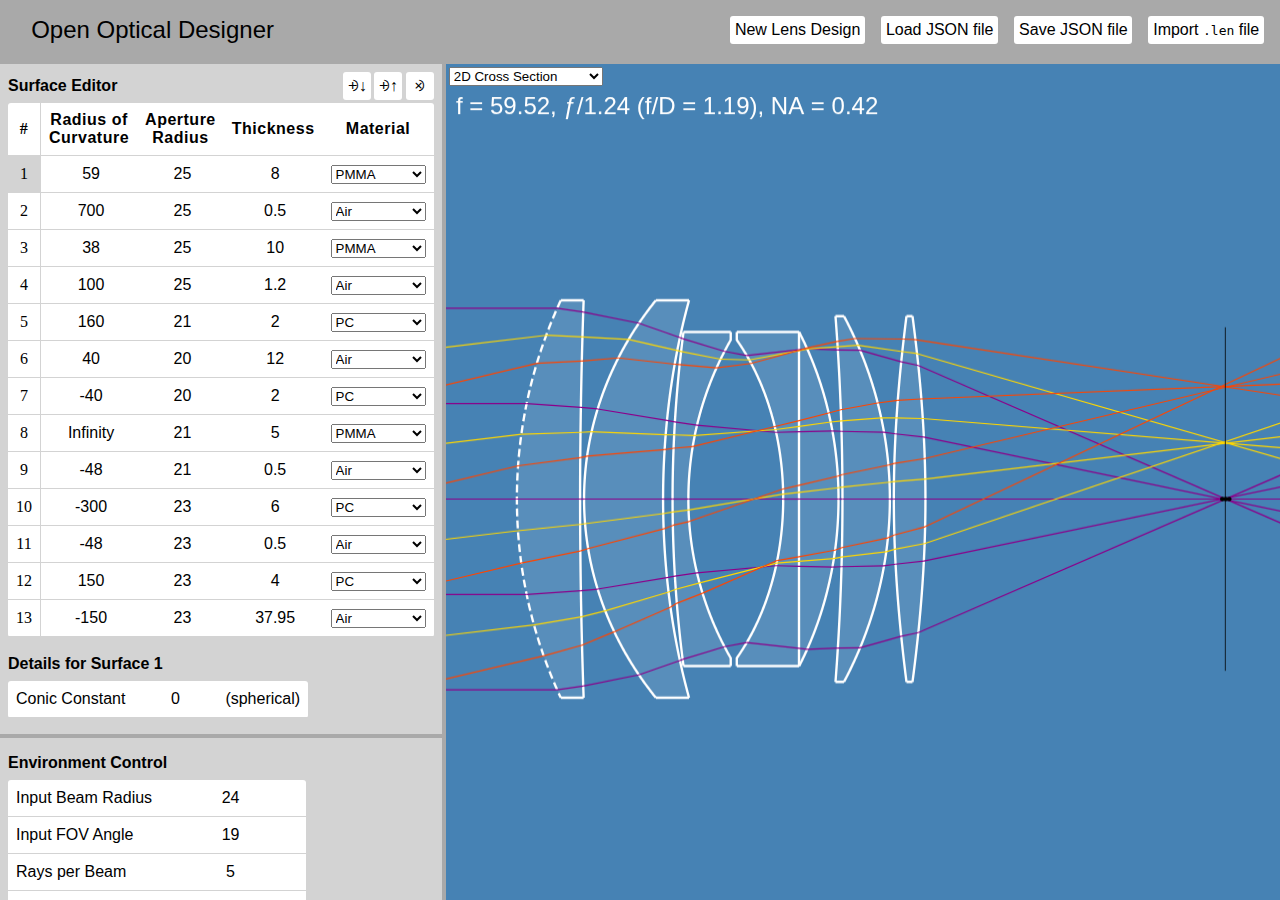
<file: index.html>
<!DOCTYPE html>
<html>
    <head>
        <meta charset="utf-8">
        <title>Open Optical Designer</title>
        <link rel="stylesheet" href="style.css">
        <script src="src/math/vector.js"></script>
        <script src="src/math/matrix.js"></script>
        <script src="src/math/complex.js"></script>
        <script src="src/data/material-data.js"></script>
        <script src="src/data/default-sample-lens.js"></script>
        <script src="src/material.js"></script>
        <script src="src/formula.js"></script>
        <script src="src/surface.js"></script>
        <script src="src/design.js"></script>
        <script src="src/renderer.js"></script>
        <script src="src/ui.js"></script>
        <script src="src/main.js"></script>
    </head>
    <body>
        <div id="app-container">
            <div id="app-top-pane">
                <div style="display: flex; align-items: center;">
                    <div id="top-pane-title">
                        <a href="https://github.com/alexbock/open-optical-designer">
                            Open Optical Designer
                        </a>
                    </div>
                    <div class="flex-expand"></div>
                    <div class="top-pane-button" id="btn-new">
                        New Lens Design
                    </div>
                    <div class="top-pane-button">
                        <label for="btn-load-json-file">Load JSON file</label>
                        <input type="file" id="btn-load-json-file" style="display: none;">
                    </div>
                    <div class="top-pane-button" id="btn-save-json-file">
                        Save JSON file
                    </div>
                    <div class="top-pane-button">
                        <label for="btn-import-len-file">Import <tt>.len</tt> file</label>
                        <input type="file" id="btn-import-len-file" style="display: none;">
                    </div>
                </div>
            </div>
            <div id="app-main-row">
                <div id="app-left-pane">
                    <div id="surface-editor-section" class="section">
                        <div id="surface-table-controls">
                            <div id="surface-table-section-title" class="section-title">
                                Surface Editor
                            </div>
                            <div class="flex-expand"></div>
                            <div id="surface-table-add-after-button" class="surface-table-controls-button surface-table-controls-button-add" title="Add new surface after selection">
                                <div>&roplus;&darr;</div>
                            </div>
                            <div id="surface-table-add-before-button" class="surface-table-controls-button surface-table-controls-button-add" title="Add new surface before selection">
                                <div>&roplus;&uarr;</div>
                            </div>
                            <div id="surface-table-delete-button" class="surface-table-controls-button surface-table-controls-button-remove" title="Delete selected surface">
                                <div>&rotimes;</div>
                            </div>
                        </div>
                        <table id="surface-table" class="edit-table">
                            <thead>
                                <tr>
                                    <th>#</th>
                                    <th>Radius of Curvature</th>
                                    <th>Aperture Radius</th>
                                    <th>Thickness</th>
                                    <th>Material</th>
                                </tr>
                            </thead>
                            <tbody id="surface-table-body">
                                <!-- Begin Table Sample Content -->
                                <tr>
                                    <td>1</td>
                                    <td><input type="text" value="100"></td>
                                    <td><input type="text" value="25"></td>
                                    <td><input type="text" value="10"></td>
                                    <td>PMMA</td>
                                </tr>
                                <tr>
                                    <td>2</td>
                                    <td><input type="text" value="0"></td>
                                    <td><input type="text" value="25"></td>
                                    <td><input type="text" value="10"></td>
                                    <td>Air</td>
                                </tr>
                                <!-- End Table Sample Content -->
                            </tbody>
                        </table>
                        <br>
                        <div class="section-title">
                            Details for Surface <span id="surface-detail-selected-number">1</span>
                        </div>
                        <table id="surface-detail-table" class="edit-table">
                            <tbody id="surface-detail-table-body">
                                <!-- Begin Table Sample Content -->
                                <tr>
                                    <td>Conic Constant</td>
                                    <td>
                                        <input type="text" value="0" size="6" style="font-size: inherit; text-align: center;">
                                    </td>
                                    <td>(Spherical)</td>
                                </tr>
                                <!-- End Table Sample Content -->
                            </tbody>
                        </table>
                    </div>
                    <hr class="section-separator">
                    <div class="section">
                        <div class="section-title">
                            Environment Control
                        </div>
                        <table id="env-control-table" class="edit-table">
                            <tbody id="env-control-table-body">
                                <!-- Begin Table Sample Content -->
                                <tr>
                                    <td>Input Beam Radius</td>
                                    <td>
                                        <input type="text" value="0" size="6" style="font-size: inherit; text-align: center;">
                                    </td>
                                </tr>
                                <tr>
                                    <td>Input FOV Angle</td>
                                    <td>
                                        <input type="text" value="0" size="6" style="font-size: inherit; text-align: center;">
                                    </td>
                                </tr>
                                <!-- End Table Sample Content -->
                            </tbody>
                        </table>
                    </div>
                    <hr class="section-separator">
                    <div class="section" style="width: 55ch; font-size: 80%; font-family: monospace;">
Open Optical Designer - Free Lens Design Software
<br>
Copyright (C) 2022-2023 Alexander Bock
<br>
<a href="https://github.com/alexbock/open-optical-designer">
    View Source Code on GitHub
</a>
<br>
This program is free software: you can redistribute it and/or modify
it under the terms of the GNU Affero General Public License version 3
as published by the Free Software Foundation and included in this
repository.
<br>
This program is distributed in the hope that it will be useful,
but WITHOUT ANY WARRANTY; without even the implied warranty of
MERCHANTABILITY or FITNESS FOR A PARTICULAR PURPOSE.  See the
GNU Affero General Public License for more details.
                    </div>
                </div>
                <div id="app-center-pane">
                    <div id="center-pane-control-bar">
                        <div>
                            <select id="select-center-view">
                                <option value="design2d">2D Cross Section</option>
                                <option value="ray_aberration">Ray Aberration</option>
                                <option value="geo_psf">Point Spread Function</option>
                                <option value="chromatic_aberration">Chromatic Aberration</option>
                                <option value="opl">Optical Path Length</option>
                            </select>
                        </div>
                    </div>
                    <div id="main-canvas-container">
                        <canvas id="main-canvas" width="800" height="600">
                            Your browser does not support the &lt;canvas&gt; element.
                        </canvas>
                    </div>
                </div>
            </div>
        </div>
    </body>
</html>
</file>
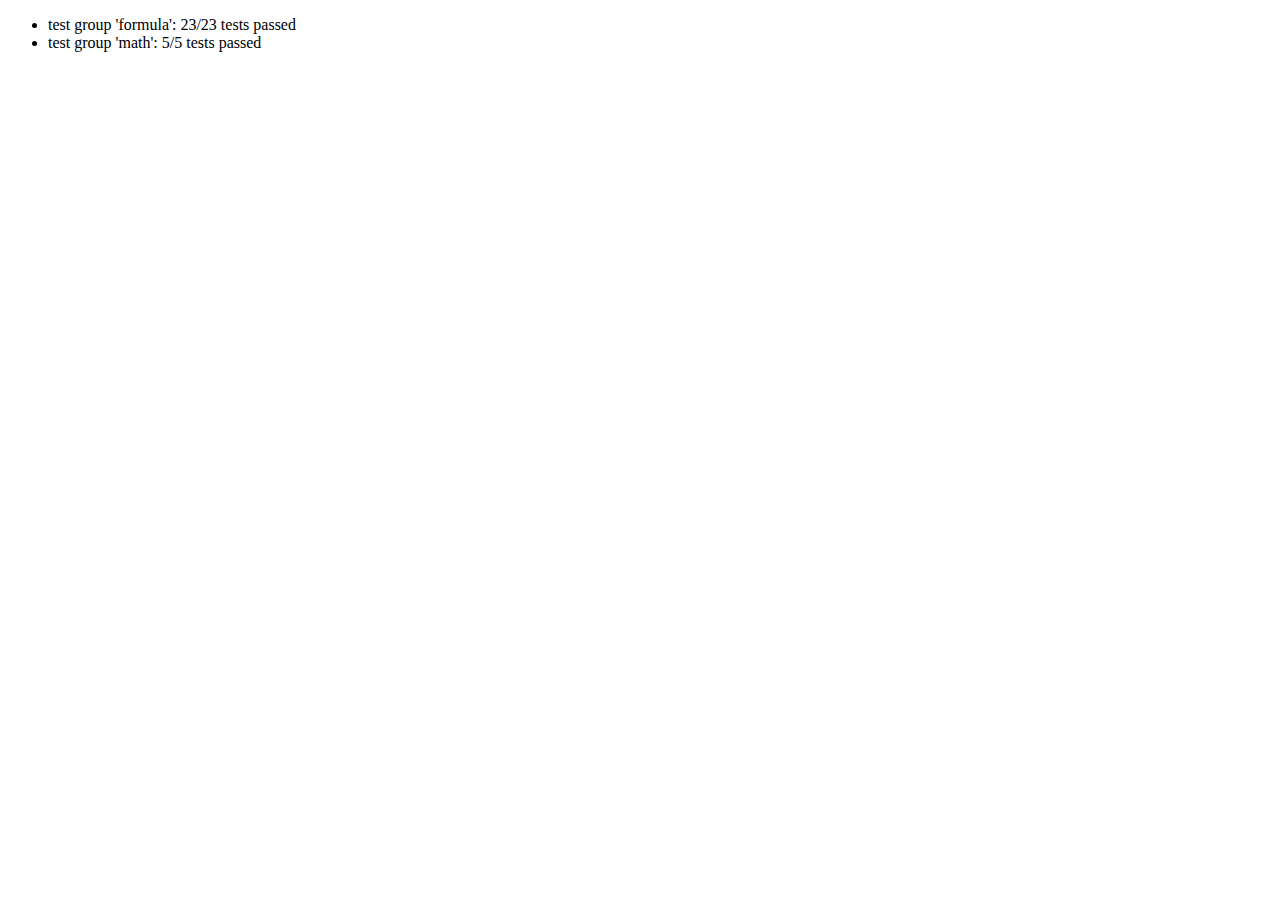
<file: tests/test.html>
<!DOCTYPE html>
<html>
    <head>
        <meta charset="utf-8">
        <title>Open Optical Designer Tests</title>
        <script src="test.js"></script>
        <!-- src dependencies -->
        <script src="../src/formula.js"></script>
        <script src="../src/math/matrix.js"></script>
        <script src="../src/math/vector.js"></script>
        <!-- tests -->
        <script src="test-formula.js"></script>
        <script src="test-math.js"></script>
    </head>
    <body>
        <div>
            <ul id="test-list"></ul>
        </div>
    </body>
</html>
</file>
<file: style.css>
:root {
    --window-bg-color: lightgray;
    --window-bg-secondary-color: darkgray;
    --table-bg-color: white;
    --cross-section-viewport-bg-color: steelblue;
}

body {
    background-color: white;
    font-family: -apple-system,BlinkMacSystemFont,"Segoe UI",Helvetica,Arial,sans-serif;
}

:not(input[type="text"]) {
    cursor: default;
    user-select: none;
    -webkit-user-select: none;
}

input[type="text"] {
    cursor: text;
    user-select: text;
    -webkit-user-select: text;
}

html, body, #app-container {
    margin: 0px;
    padding: 0px;
    border: 0px;
    height: 100%;
}

#app-container {
    display: flex;
    flex-direction: column;
    background-color: red; /*dbg*/
    min-height: 0;
}

#app-main-row {
    display: flex;
    flex: 1;
    background-color: yellow; /*dbg*/
    min-height: 0;
}

#app-top-pane {
    background-color: var(--window-bg-secondary-color);
    height: 4em;
}

#app-left-pane {
    display: flex;
    flex-direction: column;
    background-color: var(--window-bg-color);
    border-right: 4px solid var(--window-bg-secondary-color);
    overflow-x: hidden;
    overflow-y: scroll;
}

#app-center-pane {
    background-color: pink; /*dbg*/
    flex: 1;
    overflow: hidden;
    display: flex;
    flex-direction: column;
}

#main-canvas-container {
    flex: 1;
}

.section {
    margin: 0.5em;
}

.section-title {
    font-weight: bold;
    margin-bottom: 0.5em;
}

#surface-table-section-title {
    margin-bottom: 0.2em;
    display: flex;
    align-items: center;
}

table.edit-table {
    border-collapse: collapse;
    background-color: var(--table-bg-color);
    border-radius: 3px;
    width: 1em;
}

.edit-table th {
    letter-spacing: 0.5px;
}

.edit-table thead th {
    padding: 0.5em;
}

.edit-table tr {
    border-bottom: 1px solid var(--window-bg-color);
}

.edit-table tbody td {
    text-align: center;
    padding: 0.5em;
}

.edit-table#surface-table td:first-child, .edit-table#surface-table th:first-child {
    border-right: 1px solid var(--window-bg-color);
    font-family: bold;
}

.edit-table-cell {
    padding-left: 0.5em;
    padding-right: 0.5em;
}

.edit-table input[type="text"] {
    border: none;
    text-align: center;
    font-size: inherit;
    width: 100%;
}

#main-canvas {
    width: 100%;
    height: 100%;
}

#surface-detail-table {
    width: inherit;
}

#surface-detail-table input[type="text"] {
    width: 4em;
}

#surface-table-controls {
    display: flex;
}

.surface-table-controls-button {
    width: 1.75em;
    height: 1.75em;
    display: flex;
    justify-content: center;
    align-items: center;
    background-color: var(--table-bg-color);
    margin-bottom: 0.2em;
    border-radius: 3px;
    margin-right: 0.2em;
}

.surface-table-controls-button:last-child {
    margin-right: 0px;
}

.surface-table-controls-button-add:hover {
    background-color: palegreen;
}
.surface-table-controls-button-remove:hover {
    background-color: palevioletred;
}

.flex-expand {
    flex: 1;
}

#env-control-table {
    width: inherit;
}

#env-control-table input[type="text"] {
    width: 4em;
}

#env-control-table td {
    text-align: left;
}

.section-separator {
    border: 2px solid var(--window-bg-secondary-color);
    width: 100%;
}

#center-pane-control-bar {
    background-color: var(--cross-section-viewport-bg-color);
    padding: 0.2em;
    display: flex;
}

.top-pane-button {
    margin-top: 1em;
    margin-bottom: 1em;
    margin-right: 1em;
    padding: 0.3em;
    background-color: var(--table-bg-color);
    border-radius: 3px;
}

#top-pane-title {
    margin-top: 0.2em;
    margin-bottom: 0.2em;
    margin-left: 1em;
    padding: 0.3em;
    font-size: 150%;
}

#top-pane-title a {
    text-decoration: none;
    color: black;
    cursor: pointer;
}

@media (prefers-color-scheme: dark) {
    :root {
        --window-bg-color: #222222;
        --window-bg-secondary-color: #333333;
        --table-bg-color: var(--window-bg-secondary-color);
        --dark-mode-default-white: #EEEEEE;
        --cross-section-viewport-bg-color: midnightblue;

        color: var(--dark-mode-default-white);
    }

    input[type="text"], select {
        background-color: var(--table-bg-color);
        color: var(--dark-mode-default-white);
        border: none;
    }

    select {
        -webkit-appearance: none;
    }

    .surface-table-controls-button-add:hover {
        background-color: darkgreen;
    }
    .surface-table-controls-button-remove:hover {
        background-color: darkred;
    }

    .top-pane-button {
        background-color: var(--window-bg-color);
    }

    #top-pane-title a {
        color: white;
    }
}
</file>
